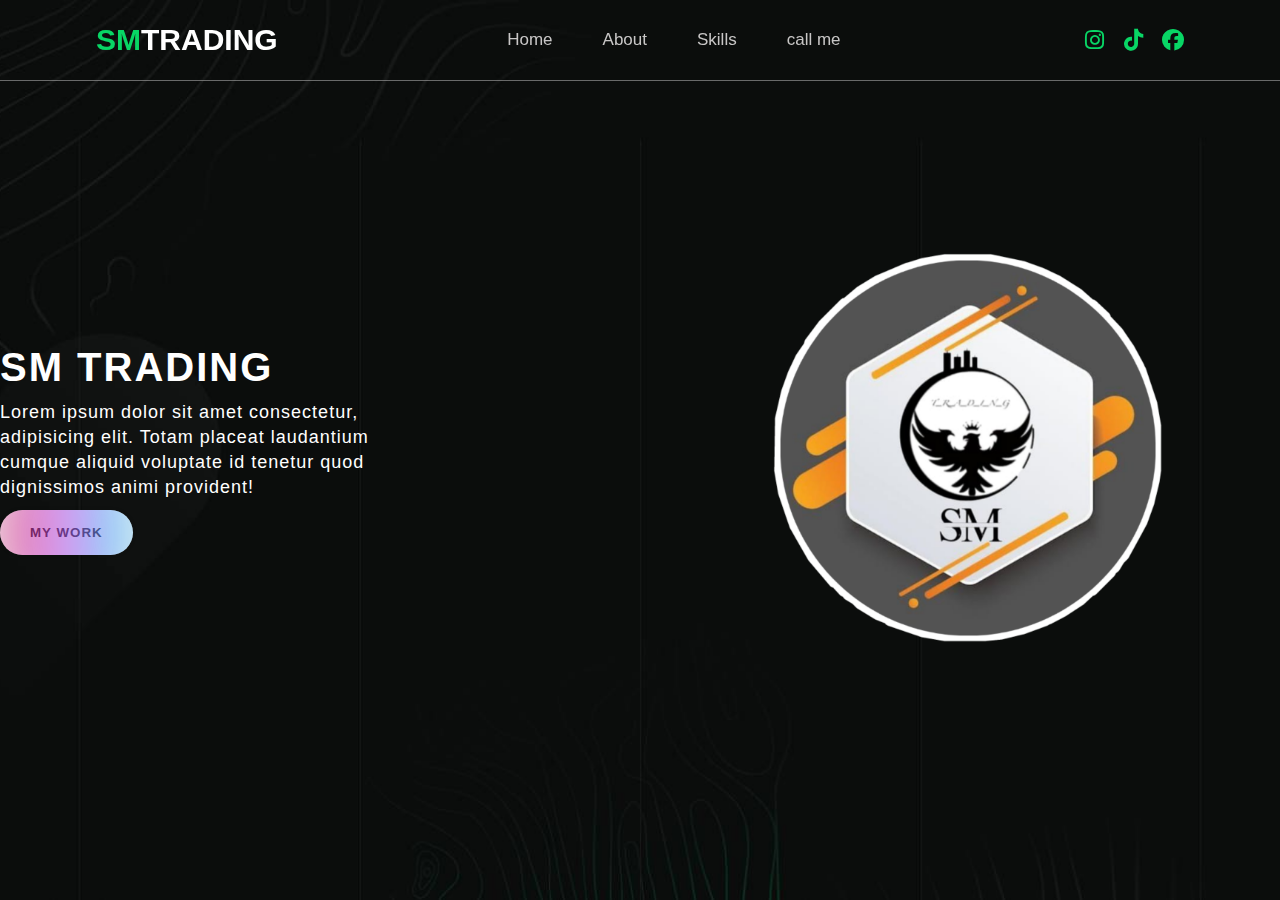
<file: index.html>
<!DOCTYPE html>
<html lang="en">
  <head>
    <meta charset="UTF-8" />
    <link rel="stylesheet" href="css/style.css" />
    <link
      rel="stylesheet"
      href="https://cdnjs.cloudflare.com/ajax/libs/font-awesome/6.4.2/css/all.min.css"
    />
    <title>SM TRADING</title>
  </head>
  <body>
    <header>
      <nav>
        <a class="logo" href="#"><span>SM</span>TRADING </a>
        <ul class="links">
          <li><a href="homa.html">Home</a></li>
          <li><a href="about.html">About</a></li>
          <li><a href="skills.html">Skills</a></li>
          <li><a href="call.html">call me</a></li>
        </ul>
        <div class="social-links">
          <a
            href="https://www.instagram.com/saied-sobhy--?igsh=cnRscm84MW9mZnIz up"
            ><i class="fa-brands fa-instagram"></i
          ></a>
          <a href="https://www.tiktok.com/@said-sobhi?_t=8olpi05f8dd&_r=1"
            ><i class="fa-brands fa-tiktok"></i
          ></a>
          <a href="https://www.facebook.com/profile.php?id=100047019556573"
          ><i class="fa-brands fa-facebook"></i
        ></a>         
        </div>
      </nav>
    </header>
    <div class="contanier">
      <div class="text">
        <h2>SM TRADING</h2>
        <p>
          Lorem ipsum dolor sit amet consectetur, adipisicing elit. Totam
          placeat laudantium cumque aliquid voluptate id tenetur quod
          dignissimos animi provident!
        </p>
        <a href="vd.html">
          <button class="button">
            My Work
            <div class="hoverEffect">
              <div></div>
            </div>
          </button>
        </a>
      </div>
      <div class="image">
        <img src="image\fgj.png" alt="" />
      </div>
    </div>
  </body>
</html>
</file>
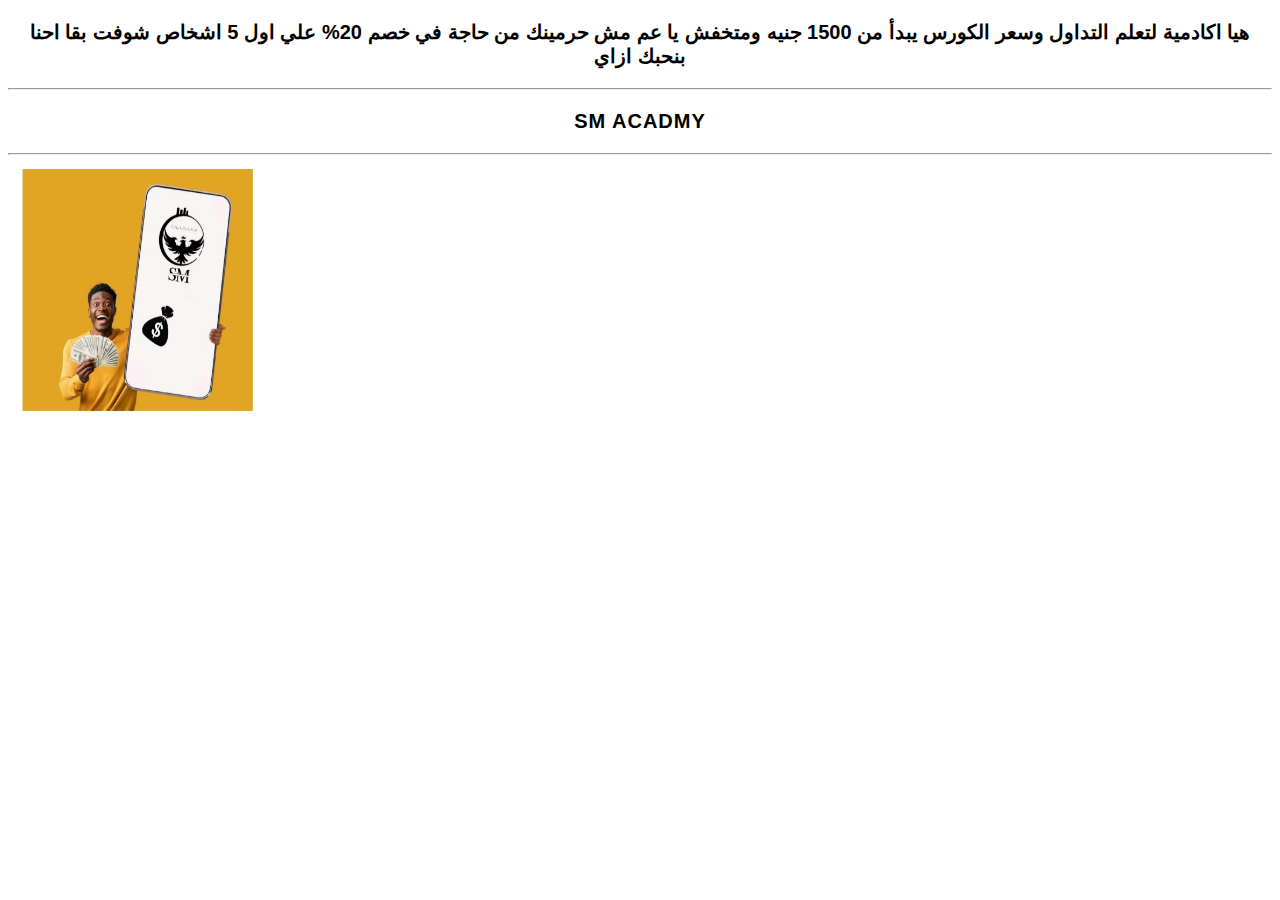
<file: about.html>
<!DOCTYPE html>
<html lang="en">
<head>
    <meta charset="UTF-8">
    <link rel="stylesheet" href="css/av.css" />
    <title>SM TRADING</title>
</head>
<body>
    <p>هيا اكادمية لتعلم التداول وسعر الكورس يبدأ من 1500 جنيه ومتخفش يا عم مش حرمينك من حاجة في خصم 20% علي اول 5 اشخاص شوفت بقا احنا بنحبك ازاي </p>
    <hr>
    <p>SM acadmy</p>
    <hr>
    <img src="image/ghf (1).jpg" alt="" />
</body>
</html>
</file>
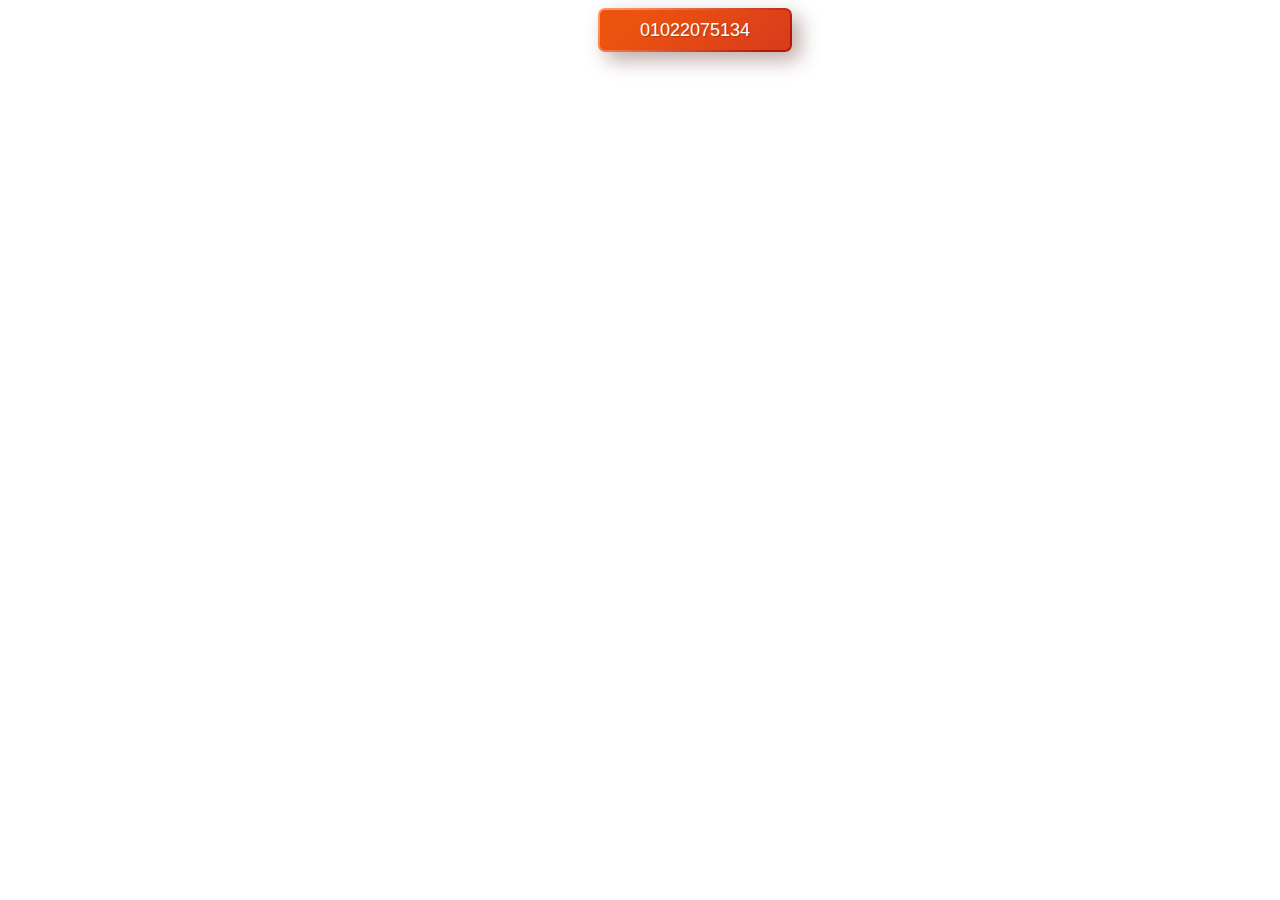
<file: call.html>
<!DOCTYPE html>
<html lang="en">
  <head>
    <meta charset="UTF-8" />
    <link rel="stylesheet" href="css/hdga.css" />
    <title>SM TRADING</title>
  </head>
  <body>
    <div class="content">
      <div class="contanier">
        <button class="button">01022075134</button>
      </div>
    </div>
  </body>
</html>
</file>
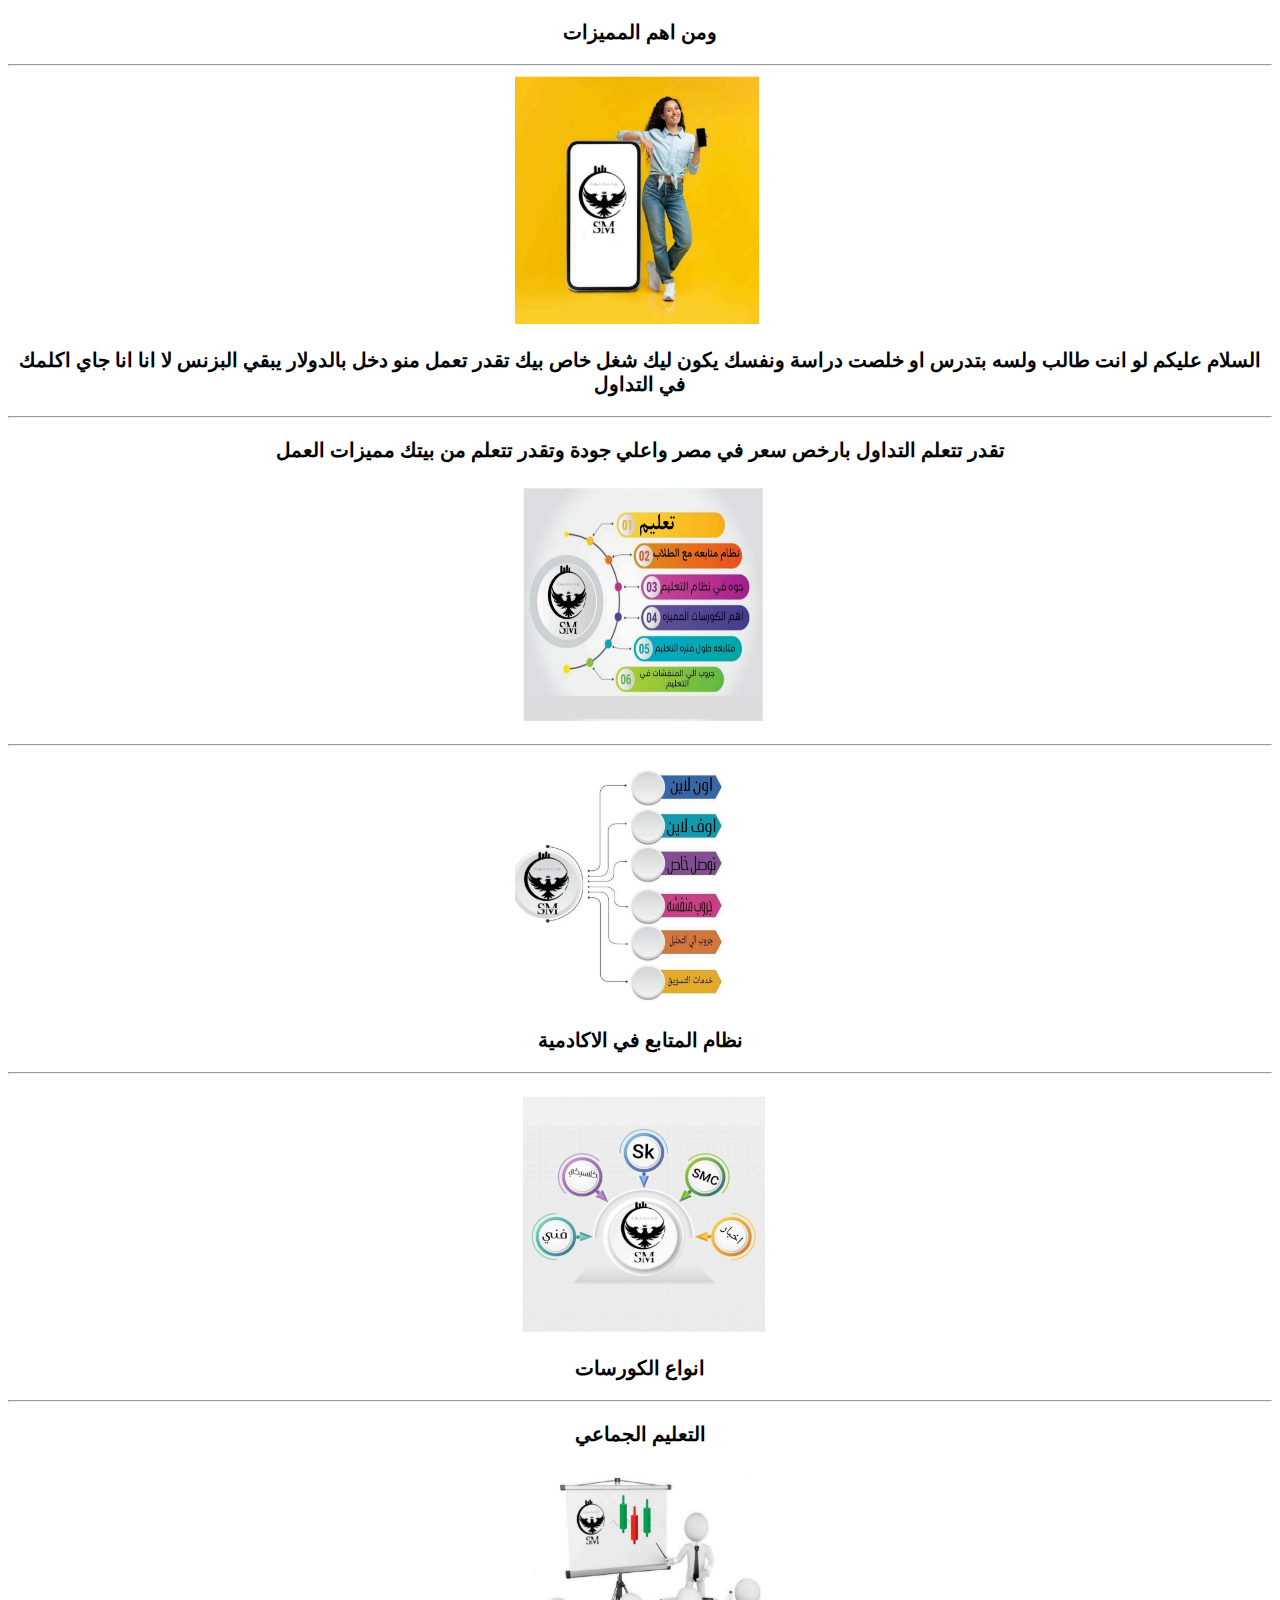
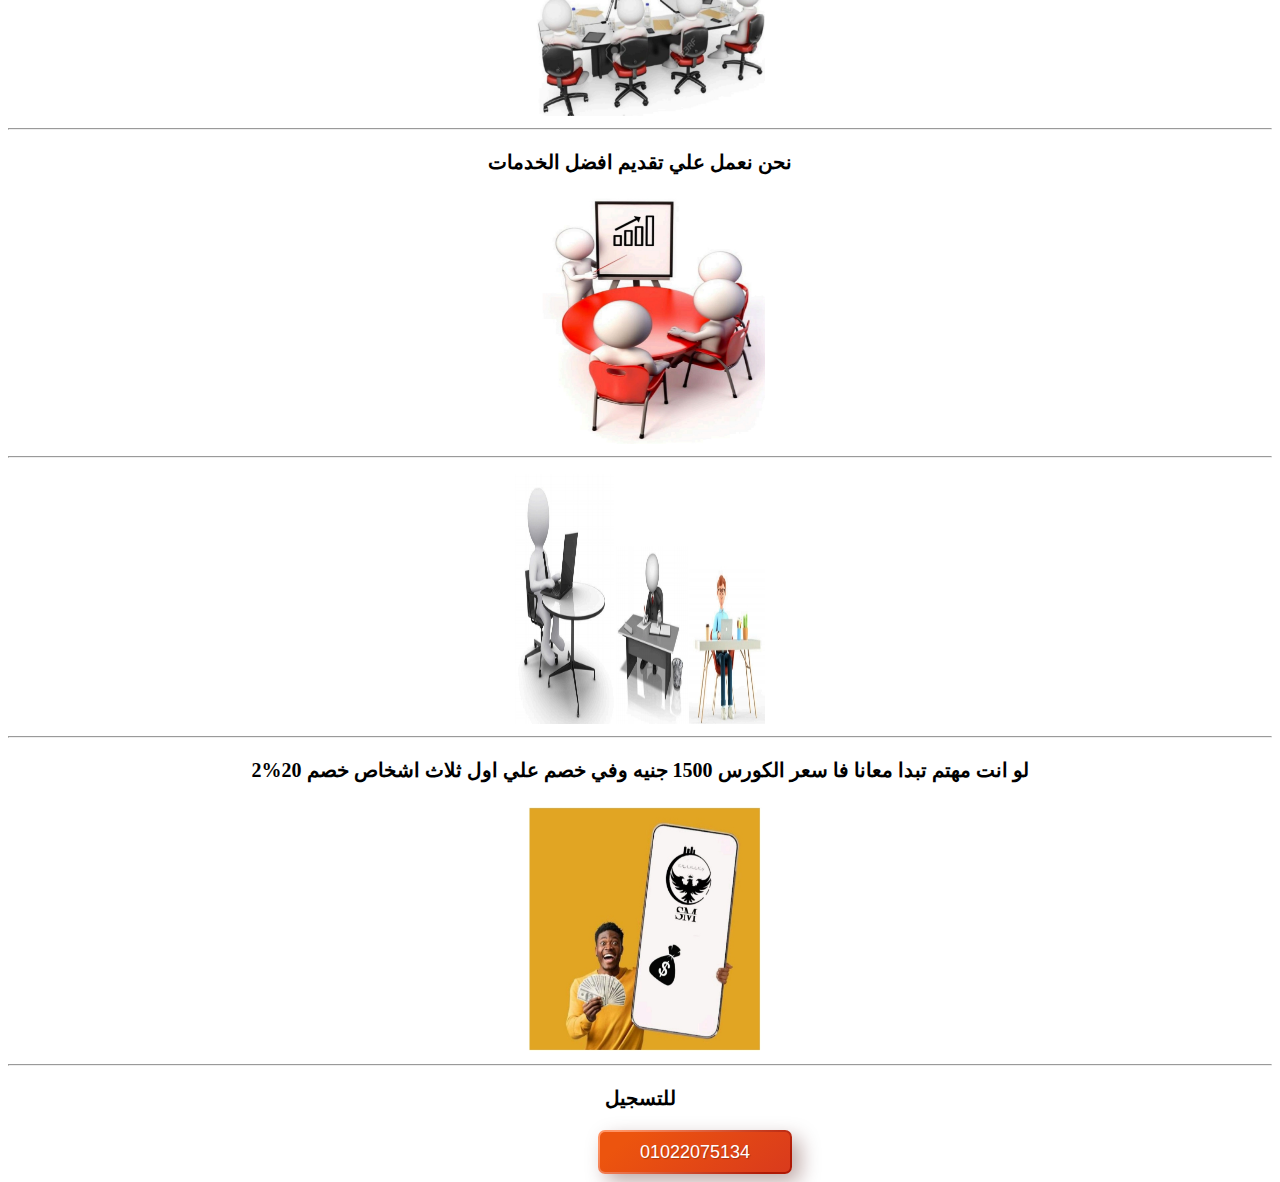
<file: homa.html>
<!DOCTYPE html>
<html lang="en">
  <head>
    <meta charset="UTF-8" />
    <link rel="stylesheet" href="css/homd.css" />
    <title>SM TRADING</title>
  </head>
  <body>
    <p class="ss">
      ومن اهم المميزات
    </p>
    <hr />
    <center>
      <img src="image\ghf (7).jpg" />
      <p class="ss"> السلام عليكم لو انت طالب ولسه بتدرس او خلصت دراسة ونفسك يكون ليك شغل خاص بيك تقدر تعمل منو دخل بالدولار يبقي البزنس لا انا  انا جاي اكلمك في التداول </p>
      <hr>
      <p class="ss">تقدر تتعلم التداول بارخص سعر في مصر واعلي جودة وتقدر تتعلم من بيتك مميزات العمل </p>
      <img src="image\ghf (3).jpg" />
      <hr>
      <img src="image\ghf (8).jpg" />
      <p class="ss">نظام المتابع في الاكادمية </p>
      <hr>
      <img src="image\ghf (2).jpg" />
      <p class="ss">انواع الكورسات </p>
      <hr>
      <p class="ss">التعليم الجماعي</p>
      <img src="image\ghf (6).jpg" />
      <hr>

      <p class="ss">نحن نعمل علي تقديم افضل الخدمات</p>
      <img src="image\ghf (5).jpg" />
      <hr>
      <p class="مميزات العمل نحن نوفر عليك الدروس"></p>
      <img src="image\ghf (4).jpg" />
      <hr>
      <p class="ss">لو انت مهتم تبدا معانا فا سعر الكورس 1500 جنيه وفي خصم علي اول ثلاث اشخاص خصم 20%2</p>
      <img src="image\ghf (1).jpg" />
    </center>
    <hr />
    <p class="ss">للتسجيل</p>
    <button class="button">01022075134</button>
  </body>
</html>
</file>
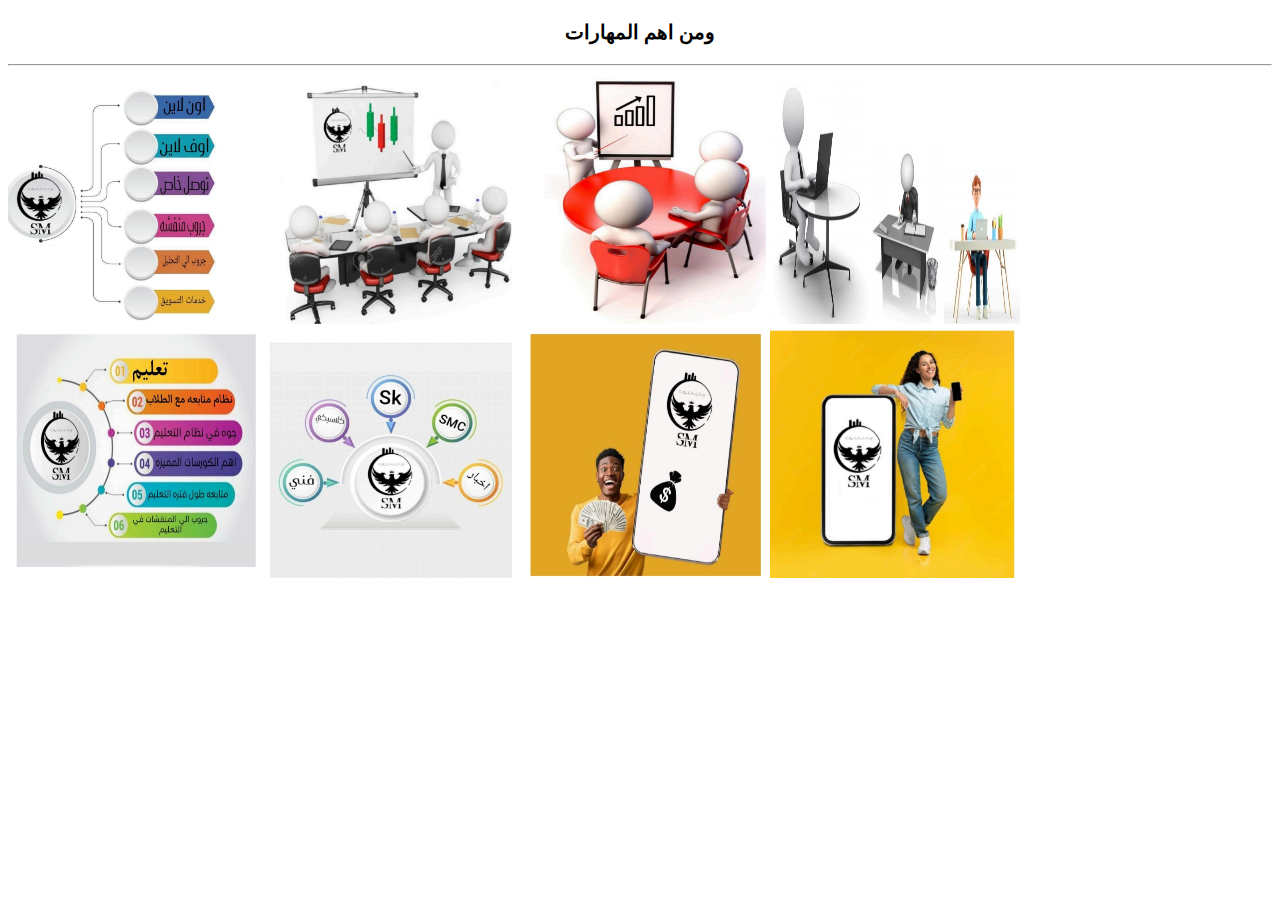
<file: skills.html>
<!DOCTYPE html>
<html lang="en">
<head>
    <meta charset="UTF-8">
    <link rel="stylesheet" href="css/sak.css" />
    <title>SM TRADING</title>
</head>
<body>
    <p>ومن اهم المهارات </p>
    <hr>
    <img src="image\ghf (8).jpg" />
    <img src="image\ghf (6).jpg" />
    <img src="image\ghf (5).jpg" />
    <img src="image\ghf (4).jpg" />
    <img src="image\ghf (3).jpg" />
    <img src="image\ghf (2).jpg" />
    <img src="image\ghf (1).jpg" />
    <img src="image\ghf (7).jpg" />
</body>
</html>
</file>
<file: css/style.css>
* {
  padding: 0;
  margin: 0;
  box-sizing: border-box;
  font-family: sans-serif;
  text-decoration: none;
}
header {
  position: fixed;
  top: 0;
  left: 0;
  right: 0;
  border-bottom: 1px solid #afafaf93;
}
header nav {
  display: flex;
  justify-content: space-between;
  align-items: center;
  margin: auto;
  width: 85%;
  height: 80px;
}
header nav .logo {
  color: #fff;
  font-size: 30px;
  font-weight: bolder;
}
header nav .logo span {
  color: #08d665;
}
header nav .links {
  display: flex;
}
header nav .links li a {
  color: #c8c6c6;
  font-size: 17px;
}
header nav .links li {
  position: relative;
  list-style: none;
  margin: 0 25px;
  height: 80px;
  line-height: 80px;
}
header nav .links li::after {
  content: "";
  position: absolute;
  bottom: 0;
  left: 0;
  width: 0%;
  height: 2px;
  background: #08d665;
  transition: 0.3s;
}
header nav .links li:hover::after {
  width: 100%;
}
header nav .social-links a i {
  color: #08d665;
  font-size: 22px;
  margin-left: 15px;
  transition: 0.5s;
}
header nav .social-links a i:hover{
    color: #fff;
}
.contanier{
    height: 100vh;
    background-image: url(../image/imgeq.jpg);
    background-size: cover;
    background-position: top;
    display: flex;
    justify-content: space-between;
    align-items: center;
    overflow: hidden;
}
.contanier .text{
    width: 30%;
    color: #fff;
}
.contanier .text h2{
    font-size: 40px;
    text-transform: uppercase;
    letter-spacing: 2px;
    font-weight: 700;
}
.contanier .text p{
    font-size: 18px;
    line-height: 25px;
    margin: 10px 0;
    letter-spacing: 1px;
}
.contanier .image{
  width: 40%;
}
.contanier .image img{
  width: 400px;
}
/* From Uiverse.io by Wendell47 */ 
.button {
  display: inline-flex;
  align-items: center;
  justify-content: center;
  padding: 15px 30px;
  border: 0;
  position: relative;
  overflow: hidden;
  border-radius: 10rem;
  transition: all 0.02s;
  font-weight: bold;
  cursor: pointer;
  color: rgb(37, 37, 37);
  z-index: 0;
  box-shadow: 0 0px 7px -5px rgba(0, 0, 0, 0.5);
  transition: 0.4s;
  text-transform: uppercase;
  letter-spacing: 1px;

}

.button:hover {
  background: rgb(193, 228, 248);
  color: rgb(33, 0, 85);
}

.button:active {
  transform: scale(0.97);
}

.hoverEffect {
  position: absolute;
  bottom: 0;
  top: 0;
  left: 0;
  right: 0;
  display: flex;
  align-items: center;
  justify-content: center;
  z-index: 1;
}

.hoverEffect div {
  background: rgb(222, 0, 75);
  background: linear-gradient(
    90deg,
    rgba(222, 0, 75, 1) 0%,
    rgba(191, 70, 255, 1) 49%,
    rgba(0, 212, 255, 1) 100%
  );
  border-radius: 40rem;
  width: 10rem;
  height: 10rem;
  transition: 0.4s;
  filter: blur(20px);
  animation: effect infinite 3s linear;
  opacity: 0.5;
}

.button:hover .hoverEffect div {
  width: 8rem;
  height: 8rem;
}

@keyframes effect {
  0% {
    transform: rotate(0deg);
  }

  100% {
    transform: rotate(360deg);
  }
}
.play{
  justify-content: space-between;
  align-items: center;
  display: flex;
}
@media (min-width:950px) and (max-width:1150px){
  .image{
    width: 330px;
  }
}
@media (max-width:950px){
  .contanier{
    justify-content: center;
  }
  .contanier .image, .contanier .text{
    width: 70%;
  }
  .social-links{
    justify-content: center;
    flex-direction: column;
    width: 40%;
  }
}
</file>
<file: css/av.css>
P{
    font-size: 20px;
    font-weight: 700;
    letter-spacing: 1px;
    text-align: center;
    font-family: sans-serif;
    text-transform: uppercase;
}
img{
    width: 250px;
    height: 250px;
}
</file>
<file: css/hdga.css>
.content{
    display: flex;
    align-items: center;
    justify-content: space-between;
}
.button {
    background: linear-gradient(140.14deg, #ec540e 15.05%, #d6361f 114.99%)
        padding-box,
      linear-gradient(142.51deg, #ff9465 8.65%, #af1905 88.82%) border-box;
    border-radius: 7px;
    border: 2px solid transparent;
  
    text-shadow: 1px 1px 1px #00000040;
    box-shadow: 8px 8px 20px 0px #45090059;
  
    padding: 10px 40px;
    line-height: 20px;
    cursor: pointer;
    transition: all 0.3s;
    color: white;
    font-size: 18px;
    font-weight: 500;
    margin-left: 590px;
  }
  
  .button:hover {
    box-shadow: none;
    opacity: 80%;
  }
</file>
<file: css/homd.css>
.ss {
  font-size: 20px;
  font-weight: 700;
  text-align: center;
}
img{
    width: 250px;
    height: 250px;
}
.button {
  background: linear-gradient(140.14deg, #ec540e 15.05%, #d6361f 114.99%)
      padding-box,
    linear-gradient(142.51deg, #ff9465 8.65%, #af1905 88.82%) border-box;
  border-radius: 7px;
  border: 2px solid transparent;

  text-shadow: 1px 1px 1px #00000040;
  box-shadow: 8px 8px 20px 0px #45090059;

  padding: 10px 40px;
  line-height: 20px;
  cursor: pointer;
  transition: all 0.3s;
  color: white;
  font-size: 18px;
  font-weight: 500;
  margin-left: 590px;
}

.button:hover {
  box-shadow: none;
  opacity: 80%;
}
</file>
<file: css/sak.css>
p{
    font-size: 20px;
    font-weight: 700;
    text-transform: uppercase;
    letter-spacing: 1px;
    text-align: center;
}
img{
    width: 250px;
    height: 250px;
}
</file>
